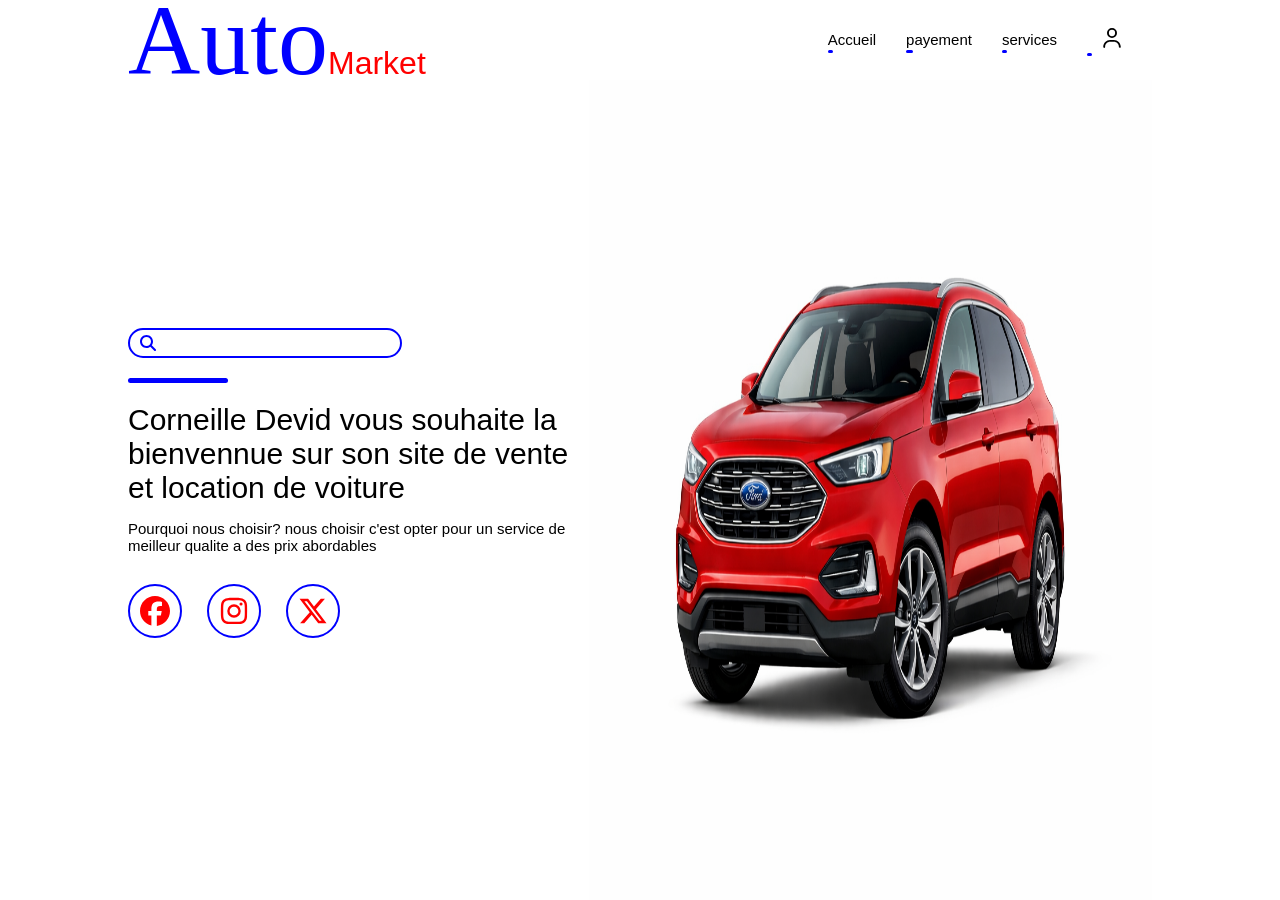
<file: index.html>
<!DOCTYPE html>
<html lang="en">
<head>
    <meta charset="UTF-8">
    <meta name="viewport" content="width=device-width, initial-scale=1.0">
    <title>Document</title>
    <link rel="stylesheet" href="style/index.css">
</head>
<body>
       <!-- l'entete uniquement -->
    <header>
        <div class="logo">
            <h1><span>Auto</span>Market</h1>
        </div>
        <!-- menu responsive -->
        <div class="toggle-menu"></div>
        <!-- fin -->
        <ul class="menu">
            <li><a href="boutique.html">Accueil</a></li>
            <li><a href="payement.html">payement</a></li>
            <li><a href="https://www.services qu'une entreprise de vente et location de voiture.com">services</a></li>
            <li><a href="connexion.html"><svg xmlns="http://www.w3.org/2000/svg" viewBox="0 0 448 512" width="50" height="20"><path fill="currentColor" d="M144 128a80 80 0 1 1 160 0 80 80 0 1 1 -160 0zm208 0a128 128 0 1 0 -256 0 128 128 0 1 0 256 0zM48 480c0-70.7 57.3-128 128-128l96 0c70.7 0 128 57.3 128 128l0 8c0 13.3 10.7 24 24 24s24-10.7 24-24l0-8c0-97.2-78.8-176-176-176l-96 0C78.8 304 0 382.8 0 480l0 8c0 13.3 10.7 24 24 24s24-10.7 24-24l0-8z"/></svg></a></li>
        </ul>
    </header>
    <!-- fin de l'entete -->
     <!-- debut du corps du cote gauche -->
     <section>
        <div class="left">
            <div class="search-box">
                 <svg xmlns="http://www.w3.org/2000/svg" viewBox="0 0 512 512">
                    <path fill="currentColor" d="M416 208c0 45.9-14.9 88.3-40 122.7L502.6 457.4c12.5 12.5 12.5 32.8 0 45.3s-32.8 12.5-45.3 0L330.7 376C296.3 401.1 253.9 416 208 416 93.1 416 0 322.9 0 208S93.1 0 208 0 416 93.1 416 208zM208 352a144 144 0 1 0 0-288 144 144 0 1 0 0 288z"/>
                </svg>
                <input type="search">
            </div>
            <hr>
            <h1>Corneille Devid vous souhaite la bienvennue sur son site de vente et location de voiture</h1>
            <p>Pourquoi nous choisir?  nous choisir c'est opter pour un service de meilleur qualite a des prix abordables </p>
            <ul class="icons">
               <button onclick="facebook();"> <li><i><svg xmlns="http://www.w3.org/2000/svg" viewBox="0 0 512 512" width="30" height="30"><path fill="currentColor" d="M512 256C512 114.6 397.4 0 256 0S0 114.6 0 256C0 376 82.7 476.8 194.2 504.5l0-170.3-52.8 0 0-78.2 52.8 0 0-33.7c0-87.1 39.4-127.5 125-127.5 16.2 0 44.2 3.2 55.7 6.4l0 70.8c-6-.6-16.5-1-29.6-1-42 0-58.2 15.9-58.2 57.2l0 27.8 83.6 0-14.4 78.2-69.3 0 0 175.9C413.8 494.8 512 386.9 512 256z"/></svg></i></li></button>
                <button onclick="instagram();"><li><i><svg xmlns="http://www.w3.org/2000/svg" viewBox="0 0 448 512"  width="30" height="30"><path fill="currentColor" d="M224.3 141a115 115 0 1 0 -.6 230 115 115 0 1 0 .6-230zm-.6 40.4a74.6 74.6 0 1 1 .6 149.2 74.6 74.6 0 1 1 -.6-149.2zm93.4-45.1a26.8 26.8 0 1 1 53.6 0 26.8 26.8 0 1 1 -53.6 0zm129.7 27.2c-1.7-35.9-9.9-67.7-36.2-93.9-26.2-26.2-58-34.4-93.9-36.2-37-2.1-147.9-2.1-184.9 0-35.8 1.7-67.6 9.9-93.9 36.1s-34.4 58-36.2 93.9c-2.1 37-2.1 147.9 0 184.9 1.7 35.9 9.9 67.7 36.2 93.9s58 34.4 93.9 36.2c37 2.1 147.9 2.1 184.9 0 35.9-1.7 67.7-9.9 93.9-36.2 26.2-26.2 34.4-58 36.2-93.9 2.1-37 2.1-147.8 0-184.8zM399 388c-7.8 19.6-22.9 34.7-42.6 42.6-29.5 11.7-99.5 9-132.1 9s-102.7 2.6-132.1-9c-19.6-7.8-34.7-22.9-42.6-42.6-11.7-29.5-9-99.5-9-132.1s-2.6-102.7 9-132.1c7.8-19.6 22.9-34.7 42.6-42.6 29.5-11.7 99.5-9 132.1-9s102.7-2.6 132.1 9c19.6 7.8 34.7 22.9 42.6 42.6 11.7 29.5 9 99.5 9 132.1s2.7 102.7-9 132.1z"/></svg></i></li></button>
                <button onclick="twitter();"><li><i><svg xmlns="http://www.w3.org/2000/svg" viewBox="0 0 448 512"  width="30" height="30"><path fill="currentColor" d="M357.2 48L427.8 48 273.6 224.2 455 464 313 464 201.7 318.6 74.5 464 3.8 464 168.7 275.5-5.2 48 140.4 48 240.9 180.9 357.2 48zM332.4 421.8l39.1 0-252.4-333.8-42 0 255.3 333.8z"/></svg></i></li></button>
            </ul>
        </div>
        <!-- fin -->
        <!-- reight div -->
         <div class="right">
            <img src="images/5.png">
         </div>
     </section>
     <script src="js/index.js"></script>
</body>
</html>
</file>
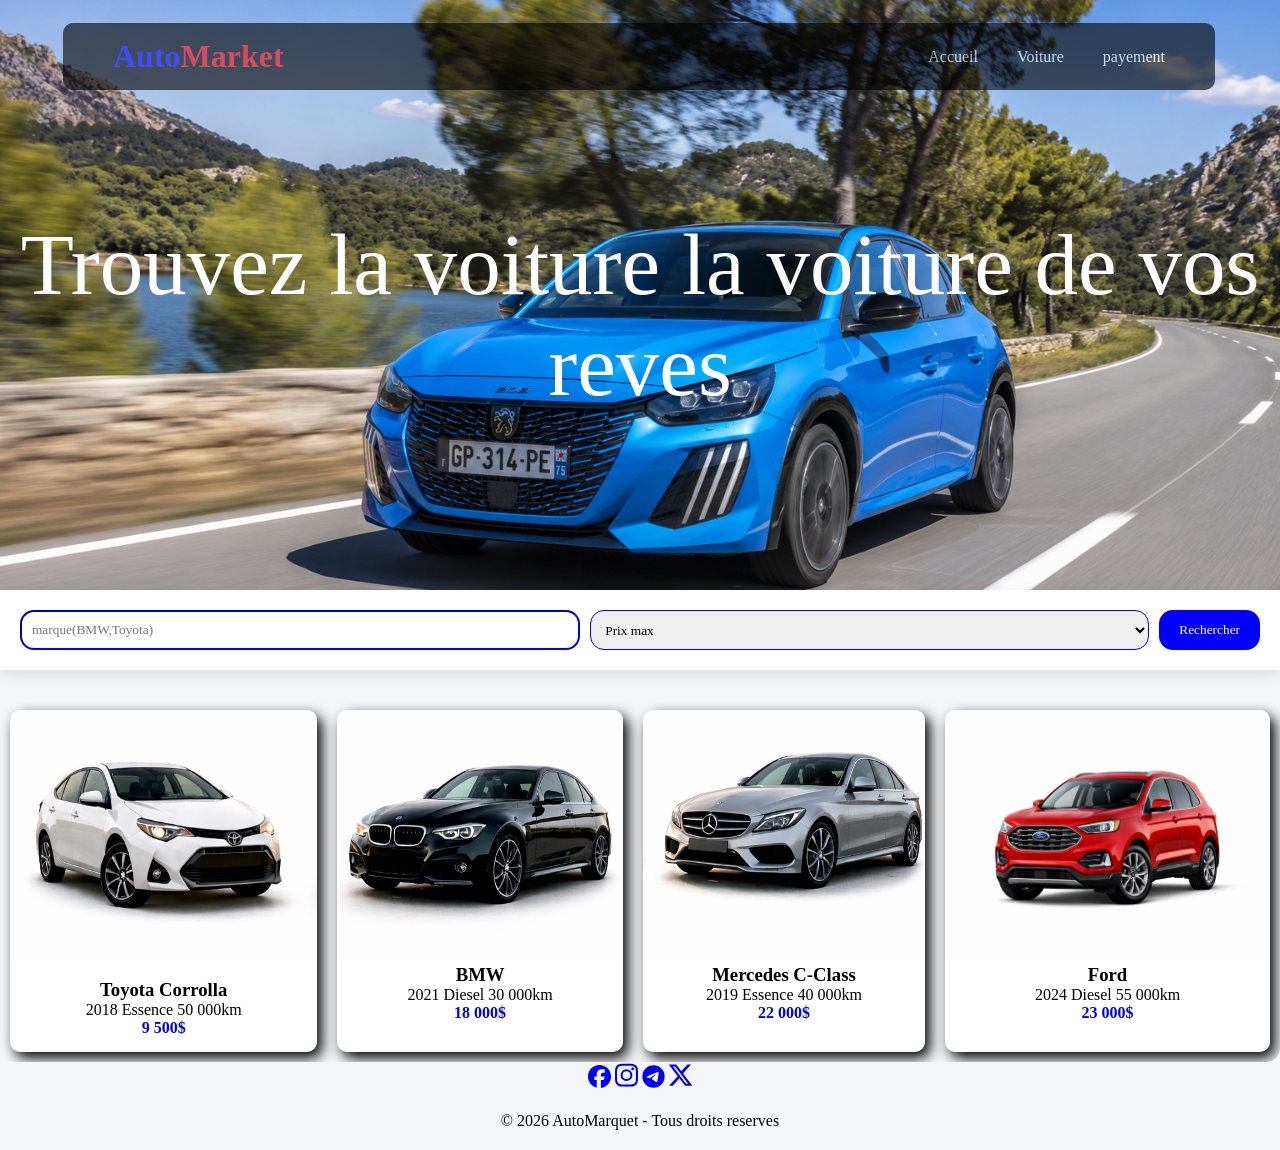
<file: boutique.html>
<!DOCTYPE html>
<html lang="en">
<head>
    <meta charset="UTF-8">
    <meta name="viewport" content="width=device-width, initial-scale=1.0">
    <title>Document</title>
    <link rel="stylesheet" href="style/boutique.css">
</head>
<body>
     <!-- uniquement mon entete -->
    <header>
      <h1>Auto<span>Market</span></h1>
      <nav>
        <a href="index.html">Accueil</a>
        <a href="#voiture">Voiture</a>
        <a href="payement.html">payement</a>
      </nav>
    </header>
    <section class="hero">
      <h2>Trouvez la voiture la voiture de vos reves</h2>
    </section>
    <div class="recherche">
      <input type="search" placeholder="marque(BMW,Toyota)" />
      <select>
        <option>Prix max</option>
        <option>5000$</option>
        <option>10 000$</option>
        <option>20 000$</option>
      </select>
        <button onclick="recherche();">Rechercher</button>
    </div>
    <!-- voiture  -->
    <section class="voiture" id="voiture">
      <div class="photovoiture">
        <a href="images/2.png">
          <img src="images/2.png" width="250" height="250" />
        </a>
        <div class="info">
          <h3>Toyota Corrolla</h3>
          <p>2018 Essence 50 000km</p>
          <p class="prix">9 500$</p>
        </div>
      </div>
      <div class="photovoiture">
        <a href="images/3.png">
          <img src="images/3.png" width="250" height="250" />
        </a>
        <div class="car-info">
          <h3>BMW</h3>
          <p>2021 Diesel 30 000km</p>
          <p class="prix">18 000$</p>
        </div>
      </div>
      <div class="photovoiture">
        <a href="images/4.png">
          <img src="images/4.png" width="250" height="250" />
        </a>
        <div class="car-info">
          <h3>Mercedes C-Class</h3>
          <p id="mode">2019 Essence 40 000km</p>
          <p class="prix">22 000$</p>
        </div>
      </div>
      <div class="photovoiture">
        <a href="images/5.png">
          <img src="images/5.png" width="250" height="250" />
        </a>
        <div class="car-info">
          <h3>Ford</h3>
          <p>2024 Diesel 55 000km</p>
          <p class="prix">23 000$</p>
        </div>
      </div>
    </section>
    <!-- services pour notre site de voiture -->
   
    <!-- quelques reseaux sociaux -->
    <section class="reseaux">
        <svg xmlns="http://www.w3.org/2000/svg"viewBox="0 0 512 512"width="23" onclick="facebook();">
          <path fill="currentColor"d="M512 256C512 114.6 397.4 0 256 0S0 114.6 0 256C0 376 82.7 476.8 194.2 504.5l0-170.3-52.8 0 0-78.2 52.8 0 0-33.7c0-87.1 39.4-127.5 125-127.5 16.2 0 44.2 3.2 55.7 6.4l0 70.8c-6-.6-16.5-1-29.6-1-42 0-58.2 15.9-58.2 57.2l0 27.8 83.6 0-14.4 78.2-69.3 0 0 175.9C413.8 494.8 512 386.9 512 256z"/>
        </svg>
        <svg xmlns="http://www.w3.org/2000/svg" viewBox="0 0 448 512"width="23" onclick=" instagram();">
          <path fill="currentColor"d="M224.3 141a115 115 0 1 0 -.6 230 115 115 0 1 0 .6-230zm-.6 40.4a74.6 74.6 0 1 1 .6 149.2 74.6 74.6 0 1 1 -.6-149.2zm93.4-45.1a26.8 26.8 0 1 1 53.6 0 26.8 26.8 0 1 1 -53.6 0zm129.7 27.2c-1.7-35.9-9.9-67.7-36.2-93.9-26.2-26.2-58-34.4-93.9-36.2-37-2.1-147.9-2.1-184.9 0-35.8 1.7-67.6 9.9-93.9 36.1s-34.4 58-36.2 93.9c-2.1 37-2.1 147.9 0 184.9 1.7 35.9 9.9 67.7 36.2 93.9s58 34.4 93.9 36.2c37 2.1 147.9 2.1 184.9 0 35.9-1.7 67.7-9.9 93.9-36.2 26.2-26.2 34.4-58 36.2-93.9 2.1-37 2.1-147.8 0-184.8zM399 388c-7.8 19.6-22.9 34.7-42.6 42.6-29.5 11.7-99.5 9-132.1 9s-102.7 2.6-132.1-9c-19.6-7.8-34.7-22.9-42.6-42.6-11.7-29.5-9-99.5-9-132.1s-2.6-102.7 9-132.1c7.8-19.6 22.9-34.7 42.6-42.6 29.5-11.7 99.5-9 132.1-9s102.7-2.6 132.1 9c19.6 7.8 34.7 22.9 42.6 42.6 11.7 29.5 9 99.5 9 132.1s2.7 102.7-9 132.1z"/>
        </svg>
        <svg xmlns="http://www.w3.org/2000/svg"viewBox="0 0 512 512" width="23" onclick="telegram();">
          <path fill="currentColor"d="M256 8a248 248 0 1 0 0 496 248 248 0 1 0 0-496zM371 176.7c-3.7 39.2-19.9 134.4-28.1 178.3-3.5 18.6-10.3 24.8-16.9 25.4-14.4 1.3-25.3-9.5-39.3-18.7-21.8-14.3-34.2-23.2-55.3-37.2-24.5-16.1-8.6-25 5.3-39.5 3.7-3.8 67.1-61.5 68.3-66.7 .2-.7 .3-3.1-1.2-4.4s-3.6-.8-5.1-.5c-2.2 .5-37.1 23.5-104.6 69.1-9.9 6.8-18.9 10.1-26.9 9.9-8.9-.2-25.9-5-38.6-9.1-15.5-5-27.9-7.7-26.8-16.3 .6-4.5 6.7-9 18.4-13.7 72.3-31.5 120.5-52.3 144.6-62.3 68.9-28.6 83.2-33.6 92.5-33.8 2.1 0 6.6 .5 9.6 2.9 2 1.7 3.2 4.1 3.5 6.7 .5 3.2 .6 6.5 .4 9.8z"/>
          </svg>
        <svg xmlns="http://www.w3.org/2000/svg"viewBox="0 0 448 512"width="23" onclick="twitwer();" ><path fill="currentColor"d="M357.2 48L427.8 48 273.6 224.2 455 464 313 464 201.7 318.6 74.5 464 3.8 464 168.7 275.5-5.2 48 140.4 48 240.9 180.9 357.2 48zM332.4 421.8l39.1 0-252.4-333.8-42 0 255.3 333.8z"/></svg>
    </section>
    <!-- pied de page -->
    <footer>
      <p>&copy; 2026 AutoMarquet - Tous droits reserves</p>
    </footer>
    <script src="js/boutique.js"></script>
</body>
</html>
</file>
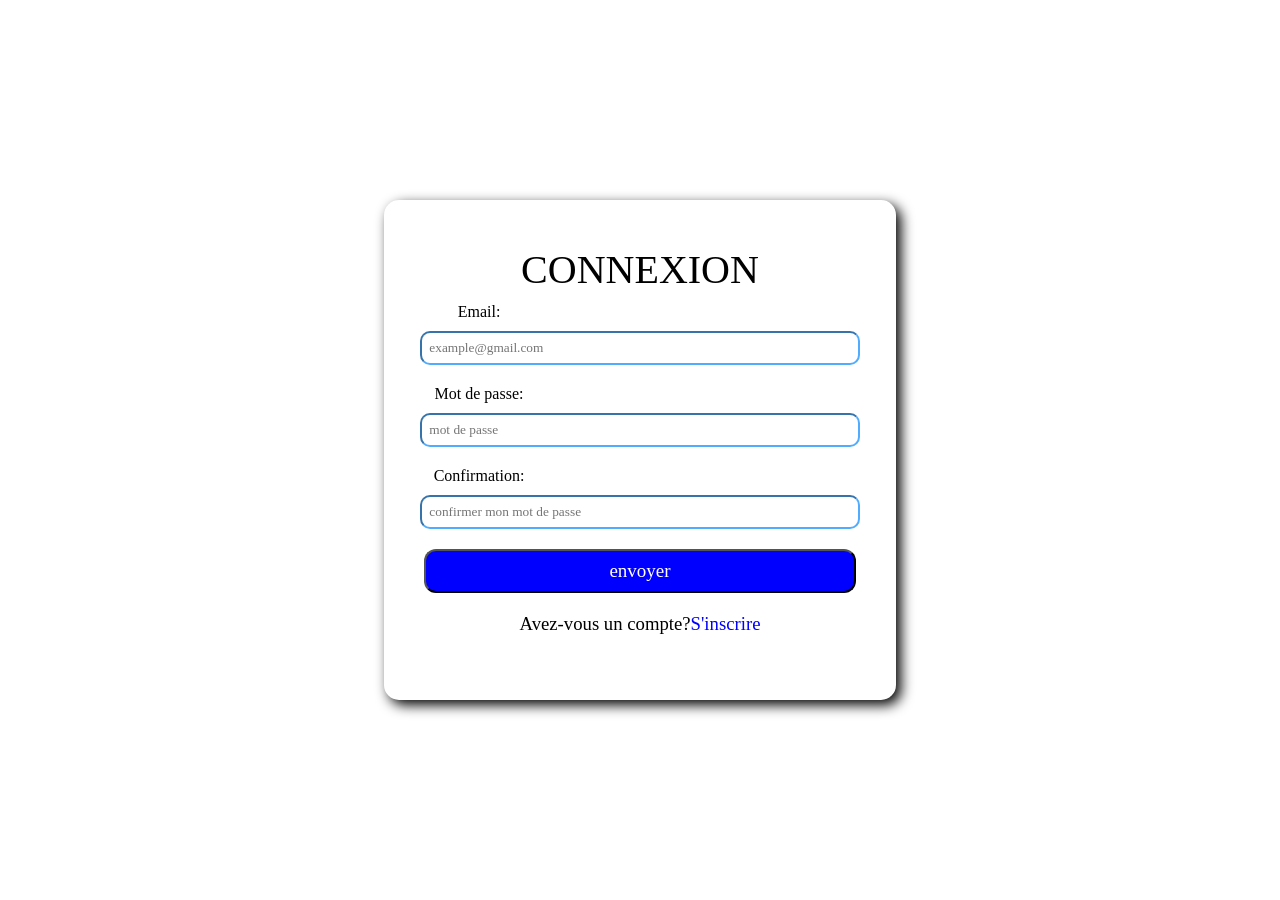
<file: connexion.html>
<!DOCTYPE html>
<html lang="en">
<head>
    <meta charset="UTF-8">
    <meta name="viewport" content="width=device-width, initial-scale=1.0">
    <title>Document</title>
    <link rel="stylesheet" href="style/connexion.css">
</head>
<body>
      <section>
            <div>
                <form id="formulaire">
                    <h2>CONNEXION</h2>
                    <label class="indice">Email:</label>
                    <input type="email" id="email" placeholder="example@gmail.com">
                    <span id="adresse"></span>
                    <label class="indice">Mot de passe:</label>
                    <input type="text" id="passe" placeholder="mot de passe">
                    <span id="mot"></span>
                    <label class="indice">Confirmation:</label>
                    <input type="text" class="confirme" placeholder ="confirmer mon mot de passe">
                    <span class="confirme_passe"></span>
                    <button type="submit">envoyer</button>
                </form>
                <h3>Avez-vous un compte?<span>S'inscrire</span></h3>
                 <!-- <button onclick="mode();">mode</button> -->
            </div>
        </section>
        <script src="js/connexion.js"></script>
</body>
</html>
</file>
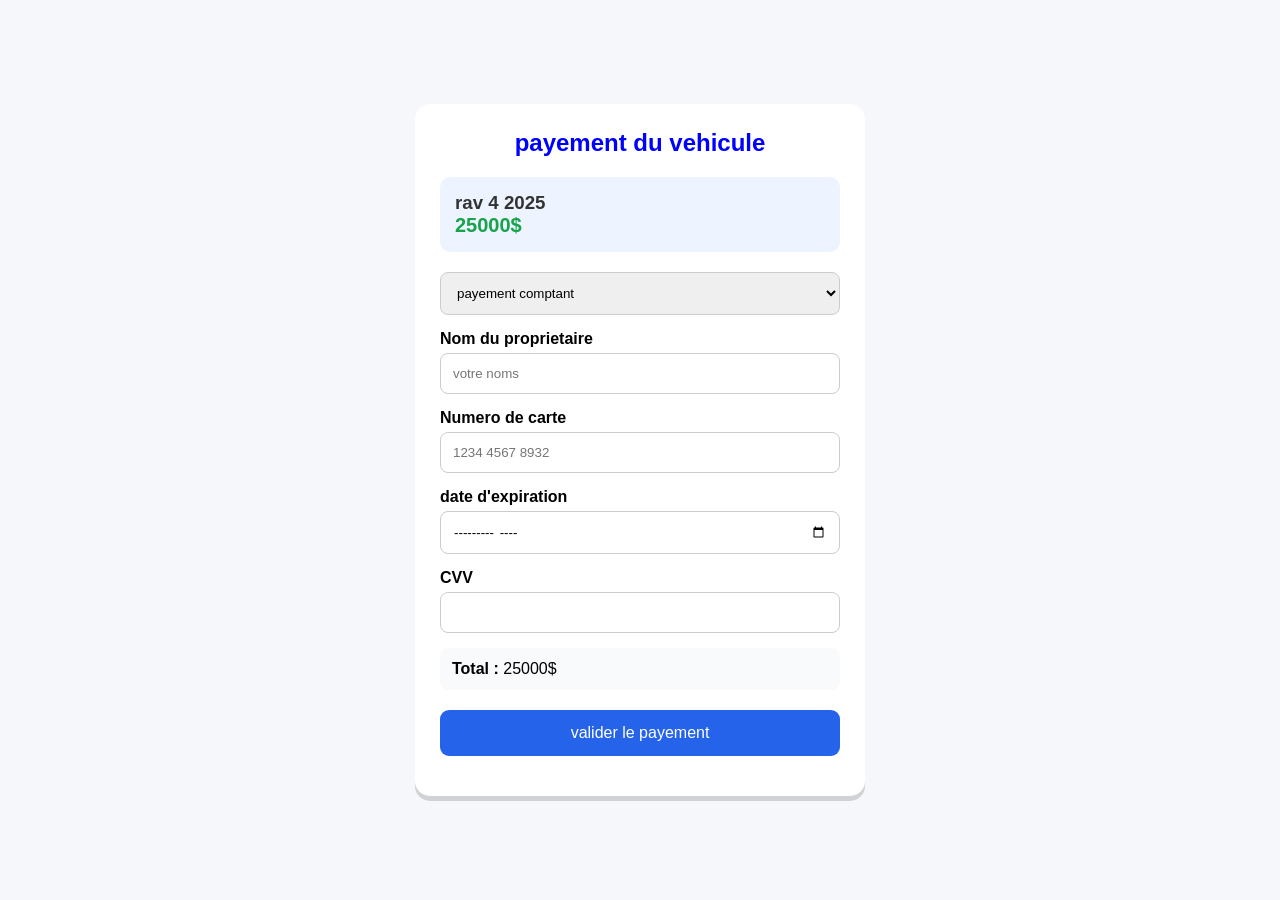
<file: payement.html>
<!DOCTYPE html>
<html lang="en">
<head>
    <meta charset="UTF-8">
    <meta name="viewport" content="width=device-width, initial-scale=1.0">
    <title>payement</title>
    <link rel="stylesheet" href="style/payement.css">
</head>
<body>
    <div class="container">
        <h2>payement du vehicule</h2>
        <div class="car_info">
            <h3>rav 4 2025</h3>
            <div class="price">25000$</div>
        </div>
        <form id="payement">
            <select id="payementmode">
                <option>payement comptant</option>
                <option>financement</option>
                 <option>virement</option>
            </select>
             <label>Nom du proprietaire</label>
             <input type="text" placeholder="votre noms" required>
              <label>Numero de carte</label>
             <input type="text" placeholder="1234 4567 8932" required>
              <label>date d'expiration</label>
             <input type="month" required>
              <label>CVV</label>
             <input type="password" maxlength="3" required>
             <div class="summary">
                <strong>Total :</strong> 25000$
             </div>
             <button type="submit">valider le payement</button>
             <div class="success" id="message"></div>
        </form>
    </div>
</body>
<script src="js/payement.js"></script>
</html>
</file>
<file: style/index.css>
*{
    margin: 0;
    padding: 0;
    font-family:'poppins',sans-serif;
    font-weight: normal;
}
body{
    background-color:white;
    position: relative;
}
/*l'entete maintenant*/
span{
    color:blue;
    font-family:Brush Script MT, Brush Script Std, cursive;
    font-size:100px;
}
header{
    display: flex;
    align-items: center;
    justify-content: space-between;
    padding: 0 10%;
    height: 80px;
}
header .logo{
    color: red;
    font-family: cursive;
}
header .menu{
    display: flex;
    align-items: center;
}
header .menu li{
    list-style: none;
    margin:  0 15px;
}
header .menu li a{
    color: black;
    text-decoration: 0;
    font-size: 15px;
    position: relative;
    transition: 0.5s;
}
header .menu li a:hover{
    color: black;
    font-size: 18px;
}
header .menu li a::before{
    position: absolute;
    bottom: -5px;
    content:"";
    width: 10%;
    justify-content: center;
    height: 3px;
    border-radius: 6px;
    transition: 0.5s;
    background-color: blue;
}
header .menu li a:hover::before{
    width: 100%;
}
/*fin de l'entete*/
/* debut du corps cote gauche */

section{
    height: calc(100vh - 80px);
    align-items: center;
    padding:0 10%;
    display: flex;
}
.left{
    width: 45%;
    /* background-color: red; */
}
.search-box{
    display: flex;
    align-items: center;
    border: 2px solid blue;
    width: 250px;
    padding:5px 10px;
    border-radius: 60px;
}
.search-box svg{
    color:blue;
    width: 16px;
}
.search-box input{
    background: transparent;
    color:black;
    width: calc(100% - 16px);
    padding-left: 5px;
    border: 0;
    outline: 0;
}
.left hr{
    width: 100px;
    margin: 20px 0;
    border: 0;
    height: 5px;
    border-radius: 6px;
    background-color: blue;
}
.left h1{
    font-size: 30px;
    color:black;
}
.left p{
    color: black;
    font-size: 15px;
    margin: 15px 0;
}
/* les reseaux */
.icons{
    animation: corneille 20s;
    margin-left: -25px;
    list-style: none;
    display: flex;
}
.icons li{
    margin: 15px 0;
}
.icons li i{
    color: red;
    font-size: 20px;
    border: 2px solid blue;
    height: 50px;
    width: 50px;
    display: flex;
    align-items: center;
    justify-content: center;
    border-radius: 50%;
    margin-left: 25px;
    cursor: pointer;
    transition: 0.5s;
}
.icons li i:hover{
    background-color: blue;
    color: white;
    transform: scale(1.5);
}
/* fin de la partie gauche */

/* partie droite */
.right{
    width: 55%;
    display: flex;
    justify-content: center;
    align-items: center;
    height: 100%;
}
.right img{
    height: 100%;
    width: 100%;
}
button{
    border: 0;
    background: transparent;
}
/* fin de la page mm */

/* gerons le responsive */
@media (max-width:904px){
    header{
        padding: 0 5%;
    }
    header .menu{
        display: none;
    }
    section{
        margin-top: 100px;
        flex-direction: column;
    }
    section .left , section .right{
        width: 100%;
    } 
    .toggle-menu{
        width: 50px;
        height: 50px;
        display: flex;
        position: relative;
        align-items: center;
        justify-content: center;
        cursor: pointer;
        z-index:1;
    }
    .toggle-menu::before{
        position: absolute;
        content: "";
        background-color: black;
        height: 5px;
        width: 25px;
        border-radius: 6px;
        box-shadow: 0 10px 0 black;
        transform: translateY(-10px);
        transition: 0.5s;
    }
    
    .toggle-menu::after{
        position: absolute;
        content: "";
        background-color:black;
        height: 5px;
        width: 25px;
        border-radius: 6px;
        transform: translateY(10px);
        transition: 0.5s;
    }
    .toggle-menu.active::before{
        transform:translateY(0) rotate(-45deg);
        box-shadow: 0 0px 0 black;
    }
    
    .toggle-menu.active::after{
        transform:translateY(0) rotate(45deg);
    }
    header .menu.responsive{
        display: flex;
        position: absolute;
        top: 0;
        left: 0;
        background-color:white;
        height: 100%;
        width: 100%;
        align-items: center;
        justify-content: center;
        flex-direction: column;
    }
    header .menu.responsive li{
        margin: 25px 0;
    }
}
/* fin de la responsiviter */
/* animation de mon index.html */
@keyframes corneille {
    9%{
        rotate: 45deg;
        scale: 2;
        translate: 50px -100px;
    }
    50%{
        rotate: 180deg;
        scale: 1;
        translate: 2px;
    }
    100%{
        rotate: 360deg;
        scale: 1;
    }
}
</file>
<file: style/boutique.css>
html{
    scroll-behavior: smooth;
}
*{
    margin: 0;
    padding: 0;
    box-sizing: border-box;
    font-family: 'Times New Roman', Times, serif;
    /* font-family: Brush Script MT, Brush Script Std, cursive; */
    /* font-family: Snell Roundhand, cursive; */
}
body{
    /* mode sombre */
    transition: all 0.3s ease-in 0s;
    background:#f4f6f9;
}
/* uniqument mon entete*/
header{
    animation: devid 2s;
    margin-left: 63px;
    margin-top: 23px;
    opacity: 0.6;
    width: 90%; 
    position: fixed;
    background:black;
    color: white;
    padding: 15px 50px;
    display: flex;
    justify-content: space-between;
    align-items: center;
    border-radius: 10px;
}
header h1{
    color: blue;
    font-family: cursive;
    span{
        color:red;
    }
}
nav a {
    color: white;
    margin-left: 20px;
    text-decoration: none;
    position: relative;
    cursor: pointer;
}
nav a:hover::after{
    width: 100%;
    transition: 0.5s;

}
nav a:hover{
    color: white;
    font-size: 23px;
    content: "";
}
/* voiture de reves et boutton */
.hero{
    background: url(../images/1a.PNG) center/cover;
    height: 70vh;
    display: flex;
    justify-content: center;
    align-items: center;
    color: white;
    text-align: center;
}
.hero h2 {
    font-family: Brush Script MT, Brush Script Std, cursive;
    font-weight: normal;
    font-size: 87px;
    border-radius: 14px;
    padding: 20px;
    color: white;
}
/* les options avant les voitures */
.recherche{
    background: white;
    padding: 20px;
    margin: -40px auto 30px;
    width: 100%;
    box-shadow: 0 5px 15px rgba(0,0,0,0.1);
    display: flex;
    gap: 10px;
}
.recherche input,.recherche select{
    padding: 10px;
    width: 100%;
    border-radius: 14px;
    border-color: blue;
}
.recherche button{
    background:blue;
    color: white;
    border: none;
    padding: 10px 20px;
    border-radius: 14px;
    cursor: pointer;
}
/* voitures */
.voiture{
    display: flex;
    gap: 20px;
    padding: 10px;
    border-radius: 14px;
    overflow-x: scroll;
    /* text-align: center; */
}
.photovoiture{
    background: white;
    box-shadow: 5px 6px 14px black;
    border-radius: 10px;
    overflow: hidden;
    transition: 0.3s;
    text-align: center;
    animation: corneille 6s alternate;
}
.photovoiture:hover{
    transform: scale(1.05);
}
.photovoiture img{
    width: 100%;
}
.info{
    padding: 15px;
    text-align: center;
}
.prix{
    color:blue;
    font-weight: bold;
}
/* reseaux sociaux */
.reseaux{
    text-align: center;
    cursor: pointer;
    color: #4facfe;
    width: 23;
}
/* avant les services */
   .h1 ,.h2{
    font-family:Brush Script MT, Brush Script Std, cursive;
    font-size: 53px;
   }

/* mode sombre */
body::selection{
    background-color:#030315;
    color: #fff;
}
button{
    background: transparent;
    border: 2px solid #ddd;
    border-radius: 50px;
    outline: none;
    cursor: pointer;
    padding: 1em;
}
header nav{
    display: flex;
    gap: 19px;
    align-items: center;
    justify-content: center;
}

/* peid de page */
footer{
    color: black;
    text-align: center;
    padding: 20px;
}
svg{
    color: blue;
}
/*RESPONSIVITER*/
@media(max-width:984px){
    
.hero h2 {
    font-family: Brush Script MT, Brush Script Std, cursive;
    font-weight: normal;
    font-size: 37px;
    color: white;
}
img{
    width: 10%;
}
.car-info{
    font-size: 22px;
}
.voiture{
    display: inline;
    width: 20%;
}
header{
    width: 96%;
    margin-left: 6px;
}

.photovoiture{
    margin: 13px;
    width: 80%;
    height: 20%;
    background: rgb(245, 242, 242);
    box-shadow: 5px 6px 14px black;
    border-radius: 10px;
    overflow: hidden;
    text-align: center;
    margin-left: 35px;

}
.photovoiture img{
    width: 100%;
    height:50%;
}
body{
    font-size: 13px;
}
h1 , nav{
    margin-left: -29px;
}
}
/* mes animations sur mon entete */
@keyframes devid {
    20%{
        translate:0px -100px;
    }
}
/* mes animations sur les photos de voiture */
@keyframes corneille {
    10%{
        translate: 0 100px;
    }
    30%{
         scale: 1;
    }
}
</file>
<file: style/connexion.css>
*{
    margin: 0;
    padding: 0;
    font-family: 'Times New Roman', Times, serif;
    font-weight: normal;
}
body{
    display: flex;
    justify-content: center;
    align-items: center;
   min-height: 100vh;
}
h2{
    font-size: 40px;
}
section{
    overflow: hidden;
    justify-content: center;
    background-color: white;
    color:black;
    display: flex;
    align-items: center;
    text-align: center;
    width: 40%;
    height: 500px;
    border-radius: 15px;
    box-shadow: 5px 5px 13px black;
}
/*les indices*/
.indice{
    margin-left: -322px;
}
div{
    justify-content: center;
  
}
form{
    display: flex;
    flex-direction: column;
    align-items: center;
    gap: 10px;
}
input{
    padding: 7px;
    display: block;
    width: 150%;
    border-radius: 10px;
    border-color:#4facfe;
} 
button{
    color: white;
    font-size: 12px;
    width: 154%;
    padding: 9px;
    border-radius: 12px;
    background: blue;
    font-size: 19px;
}
h3{
    margin: 20px;
}
span{
    color: blue;
    cursor: pointer;
}
span:hover{
    text-decoration: underline;
}
/* resposiviter*/
@media (max-width:984px) {
    section{
        width: 90%;
    }
    input{
        width: 90%;
    }
    .indice{
        margin-left: -153px;
    }
    button{
        width: 90%;
    }
}
</file>
<file: style/payement.css>
*{
    margin: 0;
    padding: 0;
    box-sizing: border-box;
    font-family: Arial, sans-serif;
}
body{
    background: #f5f7fa;
    display: flex;
    justify-content: center;
    align-items: center;
    min-height: 100vh;
}
/* grand conteneur */
.container{
    width: 450px;
    background: #fff;
    padding: 25px;
    border-radius: 15px;
    box-shadow: 0 5px rgba(0,0,0,0.15);
}
h2{
    text-align: center;
    color: blue;
    margin-bottom: 20px;
}
.car_info{
    background:#eef4ff;
    padding: 15px;
    border-radius: 10px;
    margin-bottom: 20px;
}
.car_info h3{
    color: #333;
}
.price{
    color: #16a34a;
    font-size: 20px;
    font-weight: bold;
}
label{
    display: block;
    margin-top: 15px;
    margin-bottom: 5px;
    font-weight: bold;
}
input,select{
    width: 100%;
    padding: 12px;
    border:  1px solid #ccc;
    border-radius: 8px;
}
button{
    width: 100%;
    margin-top: 20px;
    padding: 14px;
    border: 0;
    border-radius: 9px;
    background: #2563eb;
    color: white;
    font-size: 16px;
    cursor: pointer;
    transition: 0.3s;
}
button:hover{
    background-color: #1d4ed8;
}
.summary{
    margin-top: 15px;
    padding:12px;
    background: #f8fafc;
    border-radius: 8px;
}
.success{
    color: green;
    margin-top: 15px;
    text-align: center;
    font-weight: normal;
}
</file>
